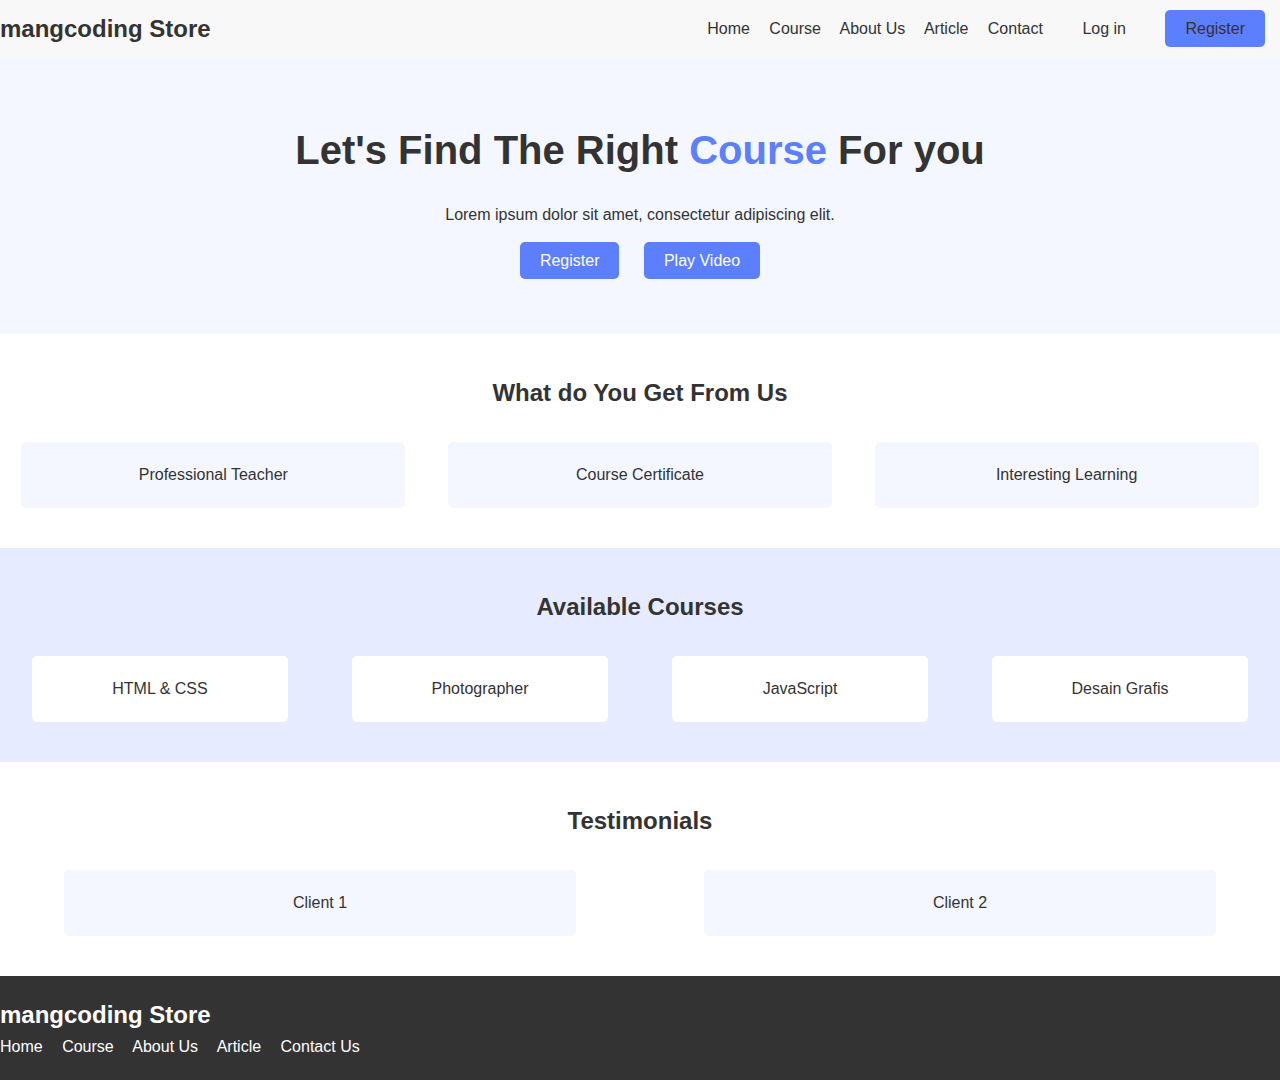
<file: index.html>
<!DOCTYPE html>
<html lang="en">
<head>
    <meta charset="UTF-8">
    <meta name="viewport" content="width=device-width, initial-scale=1.0">
    <title>Segara XI PPLG 4</title>
    <link rel="stylesheet" href="style.css">
</head>
<body>
    <!-- Header Section -->
    <header class="header">
        <div class="container">
            <div class="logo">mangcoding Store</div>
            <nav class="navbar">
                <a href="#">Home</a>
                <a href="#">Course</a>
                <a href="#">About Us</a>
                <a href="#">Article</a>
                <a href="#">Contact</a>
                <a href="#" class="btn login">Log in</a>
                <a href="#" class="btn register">Register</a>
            </nav>
        </div>
    </header>

    <!-- Hero Section -->
    <section class="hero">
        <div class="container">
            <h1>Let's Find The Right <span>Course</span> For you</h1>
            <p>Lorem ipsum dolor sit amet, consectetur adipiscing elit.</p>
            <div class="hero-buttons">
                <a href="#" class="btn">Register</a>
                <a href="#" class="btn play-video">Play Video</a>
            </div>
        </div>
    </section>

    <!-- Features Section -->
    <section class="features">
        <div class="container">
            <h2>What do You Get From Us</h2>
            <div class="feature-cards">
                <div class="feature-card">Professional Teacher</div>
                <div class="feature-card">Course Certificate</div>
                <div class="feature-card">Interesting Learning</div>
            </div>
        </div>
    </section>

    <!-- Courses Section -->
    <section class="courses">
        <div class="container">
            <h2>Available Courses</h2>
            <div class="course-cards">
                <div class="course-card">HTML & CSS</div>
                <div class="course-card">Photographer</div>
                <div class="course-card">JavaScript</div>
                <div class="course-card">Desain Grafis</div>
            </div>
        </div>
    </section>

    <!-- Testimonials Section -->
    <section class="testimonials">
        <div class="container">
            <h2>Testimonials</h2>
            <div class="testimonial-cards">
                <div class="testimonial-card">Client 1</div>
                <div class="testimonial-card">Client 2</div>
            </div>
        </div>
    </section>

    <!-- Footer Section -->
    <footer class="footer">
        <div class="container">
            <div class="footer-content">
                <div class="footer-logo">mangcoding Store</div>
                <nav class="footer-nav">
                    <a href="#">Home</a>
                    <a href="#">Course</a>
                    <a href="#">About Us</a>
                    <a href="#">Article</a>
                    <a href="#">Contact Us</a>
                </nav>
            </div>
        </div>
    </footer>
</body>
</html>
</file>
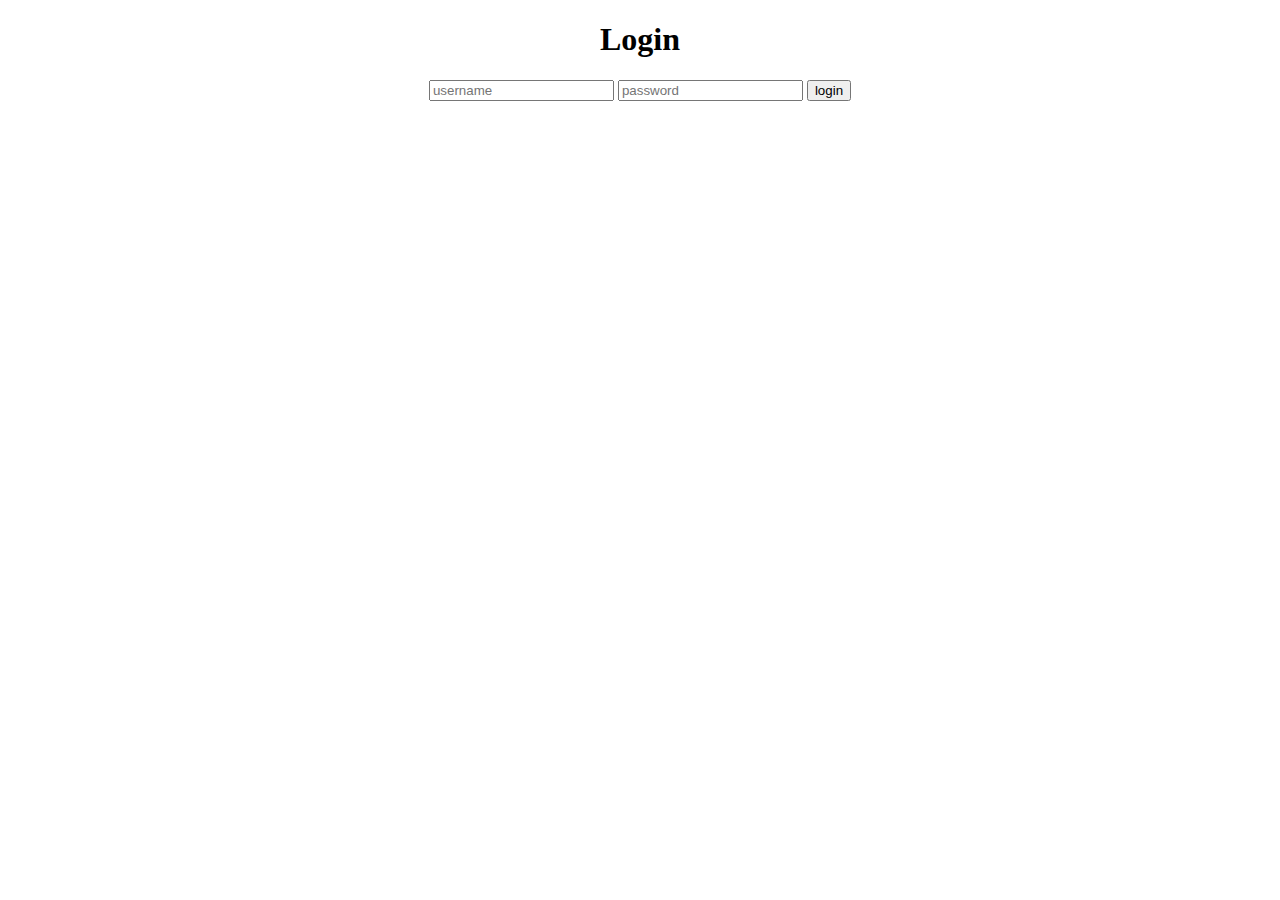
<file: login.html>
<!DOCTYPE html>
<html lang="en">
<head>
    <meta charset="UTF-8">
    <meta name="viewport" content="width=device-width, initial-scale=1.0">
    <title>login</title>
    <style> 
h1,
form {
    text-align: center;
}
    </style>
</head>
<body>
    <h1>Login</h1>
    <form action="">
<input type="text" placeholder="username" id="username"/>
<input type="password" placeholder="password" id="password"/>
<input type="button" value="login"id="tombol" />
    </form>

    <script>
    const bntombol = document.querySelector("#tombol");
     const txusername = document.querySelector("#username");
     const txpassword = document.querySelector("#password");

     bntombol.addEventListener("click", function(){
       // console.log(username.value);
       //  if(txusername.Value == "segara") {
       // console.log("username anda benar");
      // }
     // if(C) {
      //  console.log("password anda benar");
    //  }
    if(txusername.value == "segara" && txpassword.value == "Reforma51"){
        window.location ="index.html";
    }else{
        //console.log("user dan password anda salah");
        alert("username dan password salah. silahkan dicek kembali!!!");
    }
     });
    </script>
</body>
</html>
</file>
<file: style.css>
/* General Reset */
* {
    margin: 0;
    padding: 0;
    box-sizing: border-box;
}

body {
    font-family: Arial, sans-serif;
    line-height: 1.6;
    color: #333;
}

/* Header */
.header {
    background: #f8f8f8;
    padding: 10px 0;
}

.header .container {
    display: flex;
    justify-content: space-between;
    align-items: center;
}

.header .logo {
    font-size: 1.5rem;
    font-weight: bold;
}

.navbar a {
    margin-right: 15px;
    text-decoration: none;
    color: #333;
}

.btn {
    padding: 10px 20px;
    background: #5b7fff;
    color: #fff;
    border-radius: 5px;
    text-decoration: none;
}

.login {
    background: transparent;
    color: #5b7fff;
}

.register {
    background: #5b7fff;
    color: #fff;
}

/* Hero Section */
.hero {
    background: #f4f7ff;
    padding: 60px 0;
    text-align: center;
}

.hero h1 {
    font-size: 2.5rem;
}

.hero span {
    color: #5b7fff;
}

.hero p {
    margin: 20px 0;
}

.hero-buttons .btn {
    margin: 10px;
}

/* Features Section */
.features {
    background: #fff;
    padding: 40px 0;
}

.features .container {
    text-align: center;
}

.features h2 {
    margin-bottom: 30px;
}

.feature-cards {
    display: flex;
    justify-content: space-around;
}

.feature-card {
    padding: 20px;
    background: #f4f7ff;
    width: 30%;
    border-radius: 5px;
}

/* Courses Section */
.courses {
    background: #e7ebff;
    padding: 40px 0;
}

.courses .container {
    text-align: center;
}

.courses h2 {
    margin-bottom: 30px;
}

.course-cards {
    display: flex;
    justify-content: space-around;
}

.course-card {
    padding: 20px;
    background: #fff;
    width: 20%;
    border-radius: 5px;
}

/* Testimonials Section */
.testimonials {
    background: #fff;
    padding: 40px 0;
}

.testimonials .container {
    text-align: center;
}

.testimonials h2 {
    margin-bottom: 30px;
}

.testimonial-cards {
    display: flex;
    justify-content: space-around;
}

.testimonial-card {
    padding: 20px;
    background: #f4f7ff;
    width: 40%;
    border-radius: 5px;
}

/* Footer */
.footer {
    background: #333;
    color: #fff;
    padding: 20px 0;
}

.footer .container {
    display: flex;
    justify-content: space-between;
    align-items: center;
}

.footer-logo {
    font-size: 1.5rem;
    font-weight: bold;
}

.footer-nav a {
    color: #fff;
    margin-right: 15px;
    text-decoration: none;
}

/* Responsive Design */
@media (max-width: 768px) {
    .feature-cards, .course-cards, .testimonial-cards {
        flex-direction: column;
    }

    .feature-card, .course-card, .testimonial-card {
        width: 100%;
        margin-bottom: 20px;
    }

    .navbar {
        flex-direction: column;
    }

    .navbar a {
        margin-bottom: 10px;
    }

    .hero h1 {
        font-size: 2rem;
    }
}
</file>
